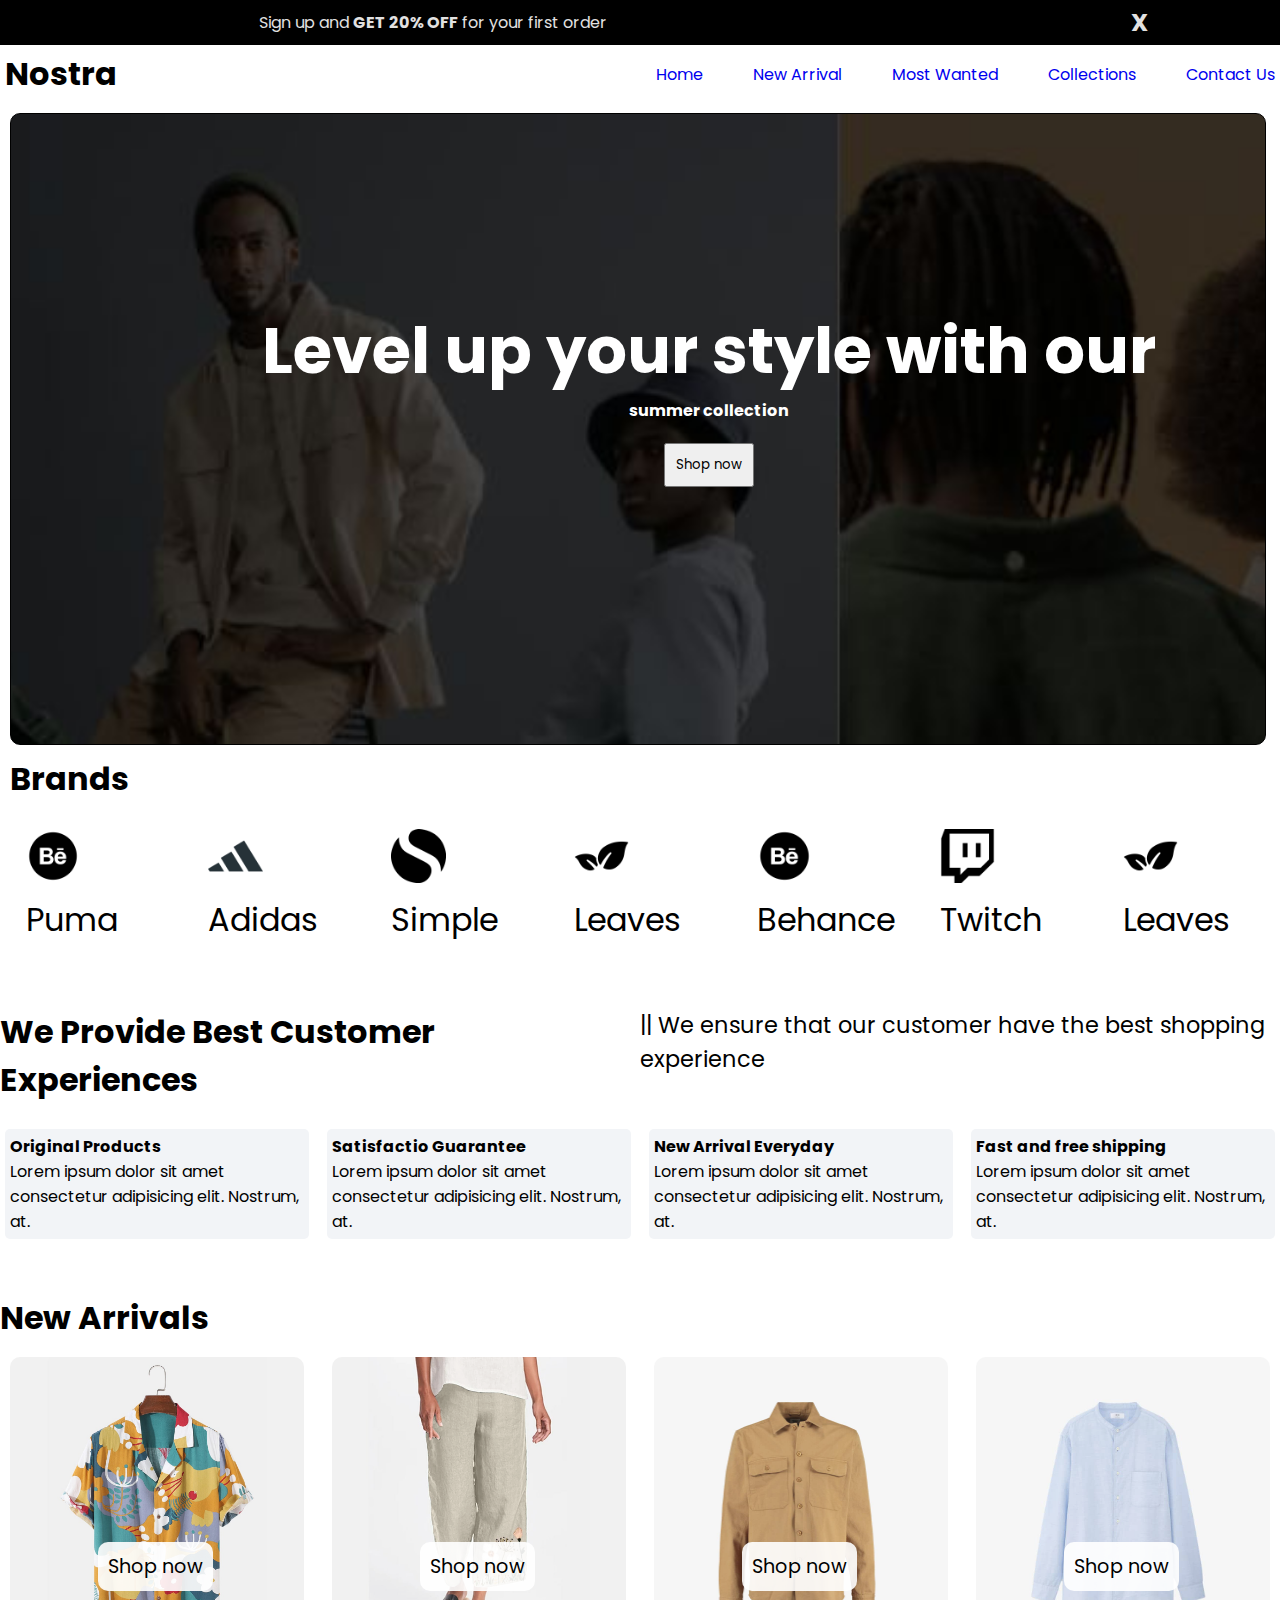
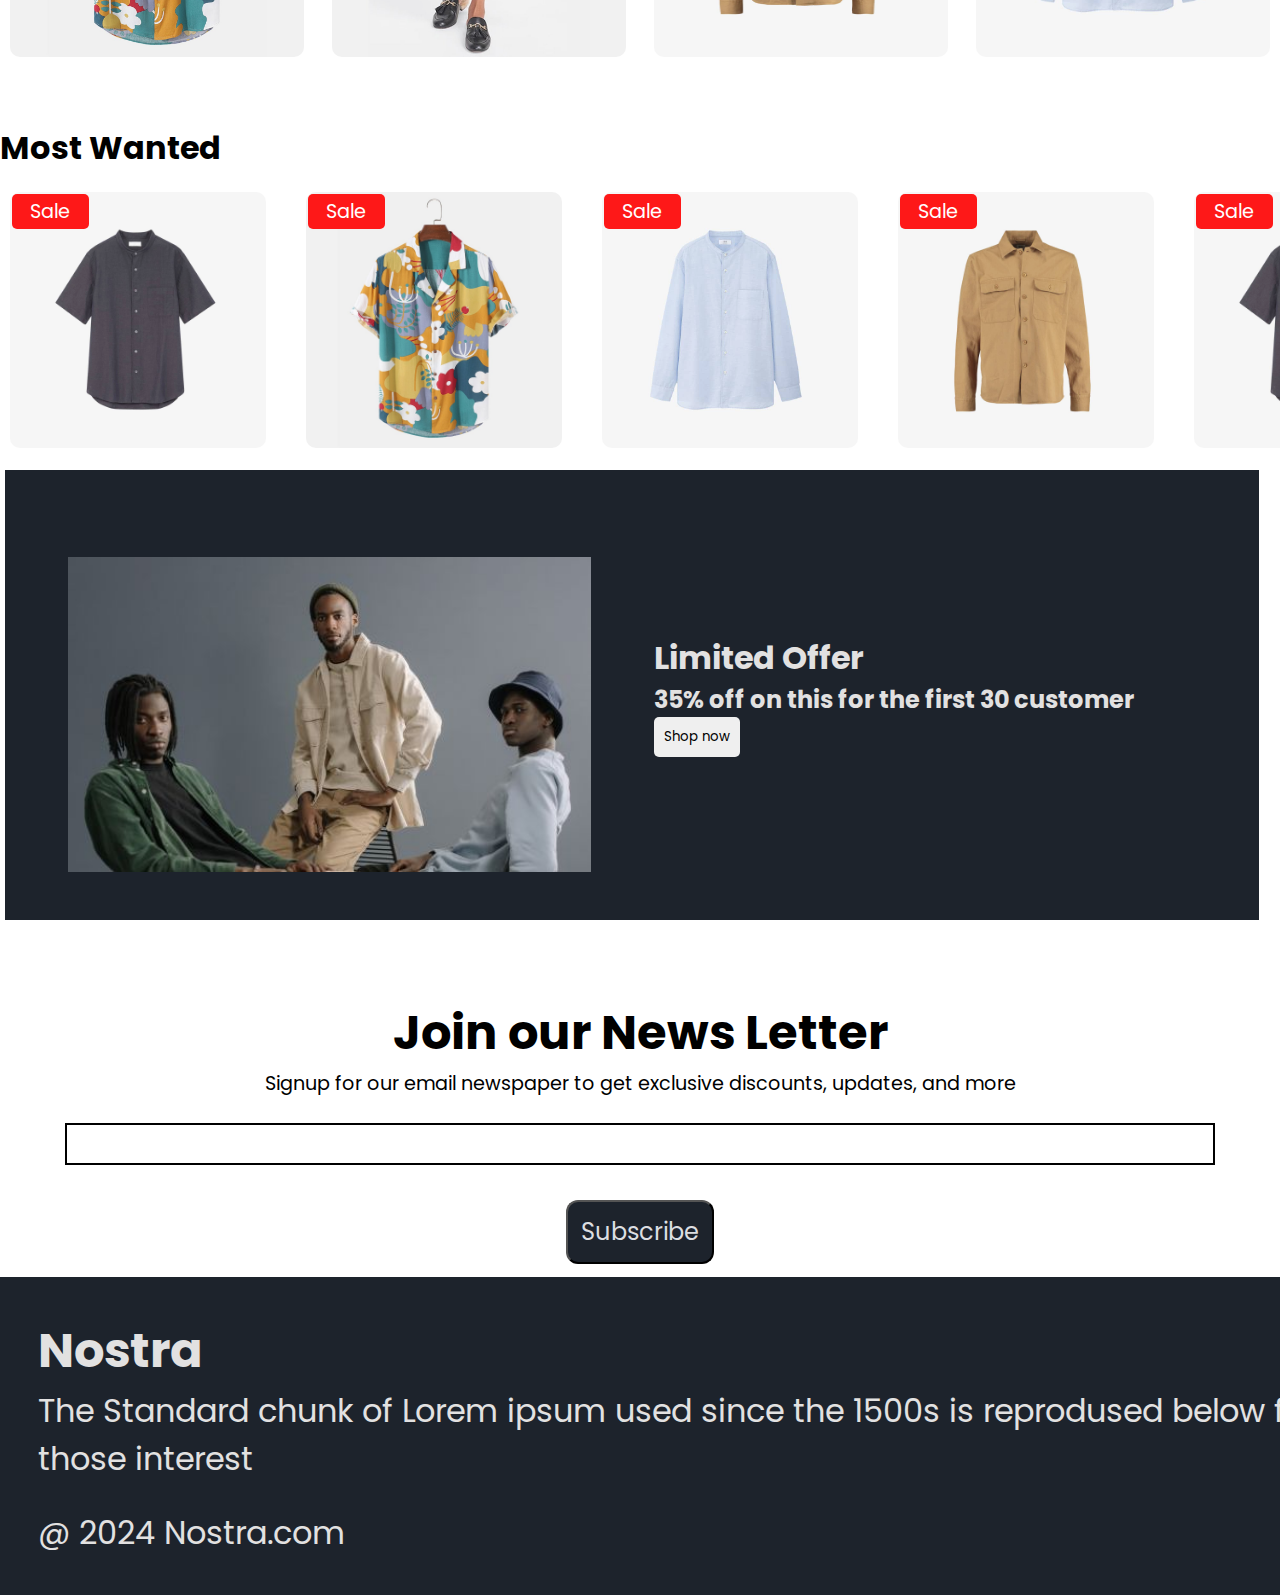
<file: index.html>
<!DOCTYPE html>
<html lang="en">
<head>
  <meta charset="UTF-8">
  <meta name="viewport" content="width=device-width, initial-scale=1.0">
  <title>Nostra</title>
  <link rel="stylesheet" href="style.css">
  <!-- Link Font Style -->
  <link rel="preconnect" href="https://fonts.googleapis.com">
  <link rel="preconnect" href="https://fonts.gstatic.com" crossorigin>
  <link href="https://fonts.googleapis.com/css2?family=Poppins:ital,wght@0,100;0,200;0,300;0,400;0,500;0,600;0,700;0,800;0,900;1,100;1,200;1,300;1,400;1,500;1,600;1,700;1,800;1,900&display=swap" rel="stylesheet">
  <!-- font Awesome cdn -->
  <link rel="stylesheet" href="https://cdnjs.cloudflare.com/ajax/libs/font-awesome/6.6.0/css/all.min.css" integrity="sha512-Kc323vGBEqzTmouAECnVceyQqyqdsSiqLQISBL29aUW4U/M7pSPA/gEUZQqv1cwx4OnYxTxve5UMg5GT6L4JJg==" crossorigin="anonymous" referrerpolicy="no-referrer" />
</head>
<body>
  <!-- Navbar -->
   <div class="topnav">
    <p>Sign up and <strong>GET 20% OFF</strong> for your first order</p>
    <h2 class="close">X</h2>
   </div>

   <!-- sidenav -->
    <div class="sidenav">
      <p class="close_sidenav">X</p>
      <ul class="side_menu">
        <li><a href="./index.html">Home</a></li>
        <li><a href="./index.html"">New Arrival</a></li>
        <li><a href="./index.html">Most Wanted</a></li>
        <li><a href="./product.html">Collections</a></li>
        <li><a href="contact.html">Contact Us</a></li>
      </ul>
    </div>
   <nav class="mainbar">
    <h1>Nostra</h1>
    <i id="menubar"class="fa-solid fa-bars" style="color: #0e0e0e;"></i>
    <ul class="menu">
      <li><a href="./index.html">Home</a></li>
      <li><a href="./index.html">New Arrival</a></li>
      <li><a href="./index.html">Most Wanted</a></li>
      <li><a href="./product.html">Collections</a></li>
      <li><a href="./contact.html">Contact Us</a></li>
      
    </ul>
   </nav>

   <!-- Hero Section -->
    <div class="hero_section">
      <div class="hero_content">
        <h1>Level up your style with our</h1>
        <h4>summer collection</h4>
        <button>Shop now <i class="fa-solid fa-arrow-right"></i></button>
      </div>
    </div>


    <!-- Brands -->
     <div class="brand">
      <h1>Brands</h1>
     </div>
     <div class="brand_container">
      <div>
        <img src="./images/behance.png" alt="">
        <p>Puma</p>
      </div>
      <div>
        <img src="./images/adidas.png" alt="">
        <p>Adidas</p>
      </div>
      <div>
        <img src="./images/simple.png" alt="">
        <p>Simple</p>
      </div>
      <div>
        <img src="./images/leaves.png" alt="">
        <p>Leaves</p>
      </div>
      <div>
        <img src="./images/behance.png" alt="">
        <p>Behance</p>
      </div>
      <div>
        <img src="./images/twitch.png" alt="">
        <p>Twitch</p>
      </div>
      <div>
        <img src="./images/leaves.png" alt="">
        <p>Leaves</p>
      </div>
     </div>

     <!-- Review section -->
      <div class="review">
        <div class="review_h"> <h1>We Provide Best Customer Experiences</h1></div>
        <div class="review_p"><p>|| We ensure that our customer have the best shopping experience</p></div>
      </div>

      <div class="customer_review">
        <div class="coursecard">
          <h1><i class="fa-regular fa-circle-check"></i></h1>
          <h4>Original Products</h4>
          <p>Lorem ipsum dolor sit amet consectetur adipisicing elit. Nostrum, at.</p>
        </div>
        <div class="coursecard">
          <h1> <i class="fa-regular fa-face-smile"></i></h1>
          <h4>Satisfactio Guarantee</h4>
          <p>Lorem ipsum dolor sit amet consectetur adipisicing elit. Nostrum, at.</p>
        </div>
        <div class="coursecard">
          <h1><i class="fa-solid fa-paint-roller"></i></h1>
          <h4>New Arrival Everyday</h4>
          <p>Lorem ipsum dolor sit amet consectetur adipisicing elit. Nostrum, at.</p>
        </div>
        <div class="coursecard">
          <h1><i class="fa-solid fa-truck"></i></h1>
          <h4>Fast and free shipping</h4>
          <p>Lorem ipsum dolor sit amet consectetur adipisicing elit. Nostrum, at.</p>
        </div>
      </div>


      <!-- Products -->
       <div class="product_section" id="newarrival">
        <h1>New Arrivals</h1>
        <div class="product_container">
          <div class="product">
            <img src="./images/f1.jpg" alt="">
            <button>Shop now <i class="fa-solid fa-arrow-right"></i></button>
          </div>
          <div class="product">
            <img src="./images/f7.jpg" alt="">
            <button>Shop now <i class="fa-solid fa-arrow-right"></i></button>
          </div>
          <div class="product">
            <img src="./images/n7.jpg" alt="">
            <button>Shop now <i class="fa-solid fa-arrow-right"></i></button>
          </div>
          <div class="product">
            <img src="./images/n1.jpg" alt="">
            <button>Shop now <i class="fa-solid fa-arrow-right"></i></button>
          </div>
         </div>
       </div>
       <!-- Recommended section -->

       <div class="recommended_section" id="mostwanted">
        <h1>Most Wanted</h1>
        <div class="recommended_container">
          <div class="recommended">
            <img src="./images/n8.jpg" alt="">
            <button>Sale</button>
            <h1><i class="fa-regular fa-heart"></i></h1>
          </div>
          <div class="recommended">
            <img src="./images/f1.jpg" alt="">
            <button>Sale</button>
            <h1><i class="fa-regular fa-heart"></i></h1>
          </div>
          <div class="recommended">
            <img src="./images/n1.jpg" alt="">
            <button>Sale</button>
            <h1><i class="fa-regular fa-heart"></i></h1>
          </div>
          <div class="recommended">
            <img src="./images/n7.jpg" alt="">
            <button>Sale</button>
            <h1><i class="fa-regular fa-heart"></i></h1>
          </div>
          <div class="recommended">
            <img src="./images/n8.jpg" alt="">
            <button>Sale</button>
            <h1><i class="fa-regular fa-heart"></i></h1>
          </div>
          <div class="recommended">
            <img src="./images/f7.jpg" alt="">
            <button>Sale</button>
            <h1><i class="fa-regular fa-heart"></i></h1>
          </div>
        </div>
       </div>

       <!-- Offersection -->
        <div class="offer_section">
          <div class="offer_image"></div>
          <div class="offer_content">
            <h1>Limited Offer</h1>
            <h2>35% off on this for the first 30 customer</h2>
            <button>Shop now <i class="fa-solid fa-arrow-right"></i></button>
          </div>
        </div>

        <!-- Search section -->
         <div class="search_container">
          <h1>Join our News Letter</h1>
          <p>Signup for our email newspaper to get exclusive discounts, updates, and more</p>
          <input type="text" name="" id="" width="60%">
          <br>
          <button>Subscribe <i class="fa-solid fa-arrow-right"></i></button>
         </div>

         <!-- footer -->

         <div class="footer_section">
          <div class="footer_container">
            <h1>Nostra</h1>
          <p>The Standard chunk of Lorem ipsum used since the 1500s is reprodused below for those interest</p>
          <div class="footer_icon">
            <i class="fa-brands fa-instagram"></i>
            <i class="fa-brands fa-twitter"></i>
            <i class="fa-brands fa-facebook"></i>
          </div>
          <p>@ 2024 Nostra.com</p>
          </div>
          
         </div>

   <!-- script -->
    <script src="index.js"></script>
</body>
</html>
</file>
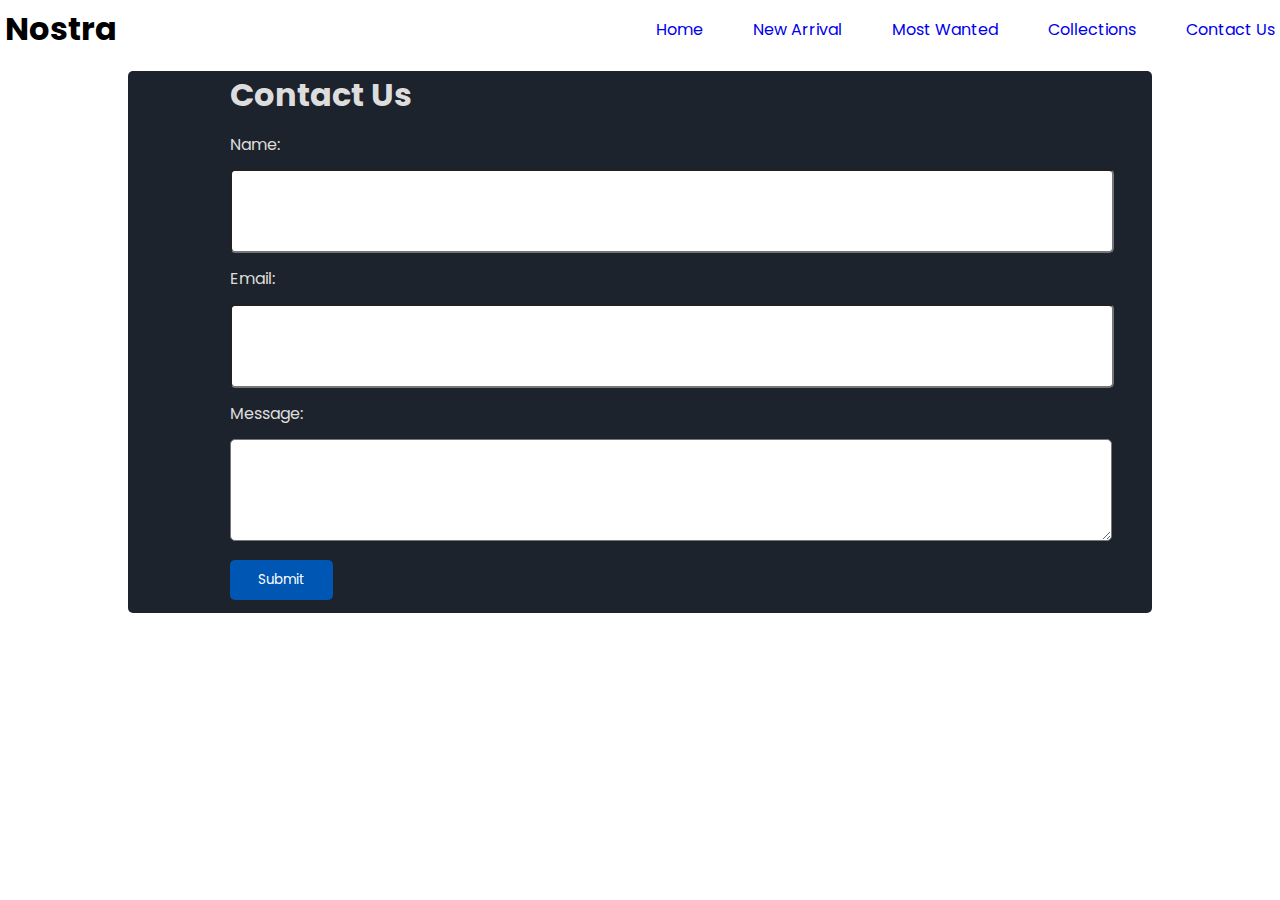
<file: contact.html>
<!DOCTYPE html>
<html lang="en">
<head>
  <meta charset="UTF-8">
  <meta name="viewport" content="width=device-width, initial-scale=1.0">
  <title>contact Us</title>
  <link rel="stylesheet" href="style.css">
  <!-- Link Font Style -->
  <link rel="preconnect" href="https://fonts.googleapis.com">
  <link rel="preconnect" href="https://fonts.gstatic.com" crossorigin>
  <link href="https://fonts.googleapis.com/css2?family=Poppins:ital,wght@0,100;0,200;0,300;0,400;0,500;0,600;0,700;0,800;0,900;1,100;1,200;1,300;1,400;1,500;1,600;1,700;1,800;1,900&display=swap" rel="stylesheet">
  <!-- font Awesome cdn -->
  <link rel="stylesheet" href="https://cdnjs.cloudflare.com/ajax/libs/font-awesome/6.6.0/css/all.min.css" integrity="sha512-Kc323vGBEqzTmouAECnVceyQqyqdsSiqLQISBL29aUW4U/M7pSPA/gEUZQqv1cwx4OnYxTxve5UMg5GT6L4JJg==" crossorigin="anonymous" referrerpolicy="no-referrer" />
</head>
<body>
  <!-- Navbar -->


   <!-- sidenav -->
    <div class="sidenav">
      <p class="close_sidenav">X</p>
      <ul class="side_menu">
        <li><a href="index.html">Home</a></li>
        <li><a href="index.html">New Arrival</a></li>
        <li><a href="index.html">Most Wanted</a></li>
        <li><a href="./product.html">Collections</a></li>
        <li><a href="contact.html">Contact Us</a></li>
      </ul>
    </div>
   <nav class="mainbar">
    <h1>Nostra</h1>
    <i id="menubar"class="fa-solid fa-bars" style="color: #0e0e0e;"></i>
    <ul class="menu">
      <li><a href="index.html">Home</a></li>
      <li><a href="index.html">New Arrival</a></li>
      <li><a href="index.html">Most Wanted</a></li>
      <li><a href="./product.html">Collections</a></li>
      <li><a href="contact.html">Contact Us</a></li>
      
    </ul>
   </nav>

   <!-- Form -->
    <div class="form">
        <h1>Contact Us</h1>
      <form action="">
        <label for="">Name:</label>
        <input type="text" name="" id="" required>
        <label for="">Email:</label>
        <input type="text" name="" id="">
        <label for="">Message:</label>
        <textarea name="" id=""></textarea>
        <button>Submit</button>
      </form>
      
     
      
    </div>
    
  
  </body>
  <script src="contact.js"></script>
</html>
</file>
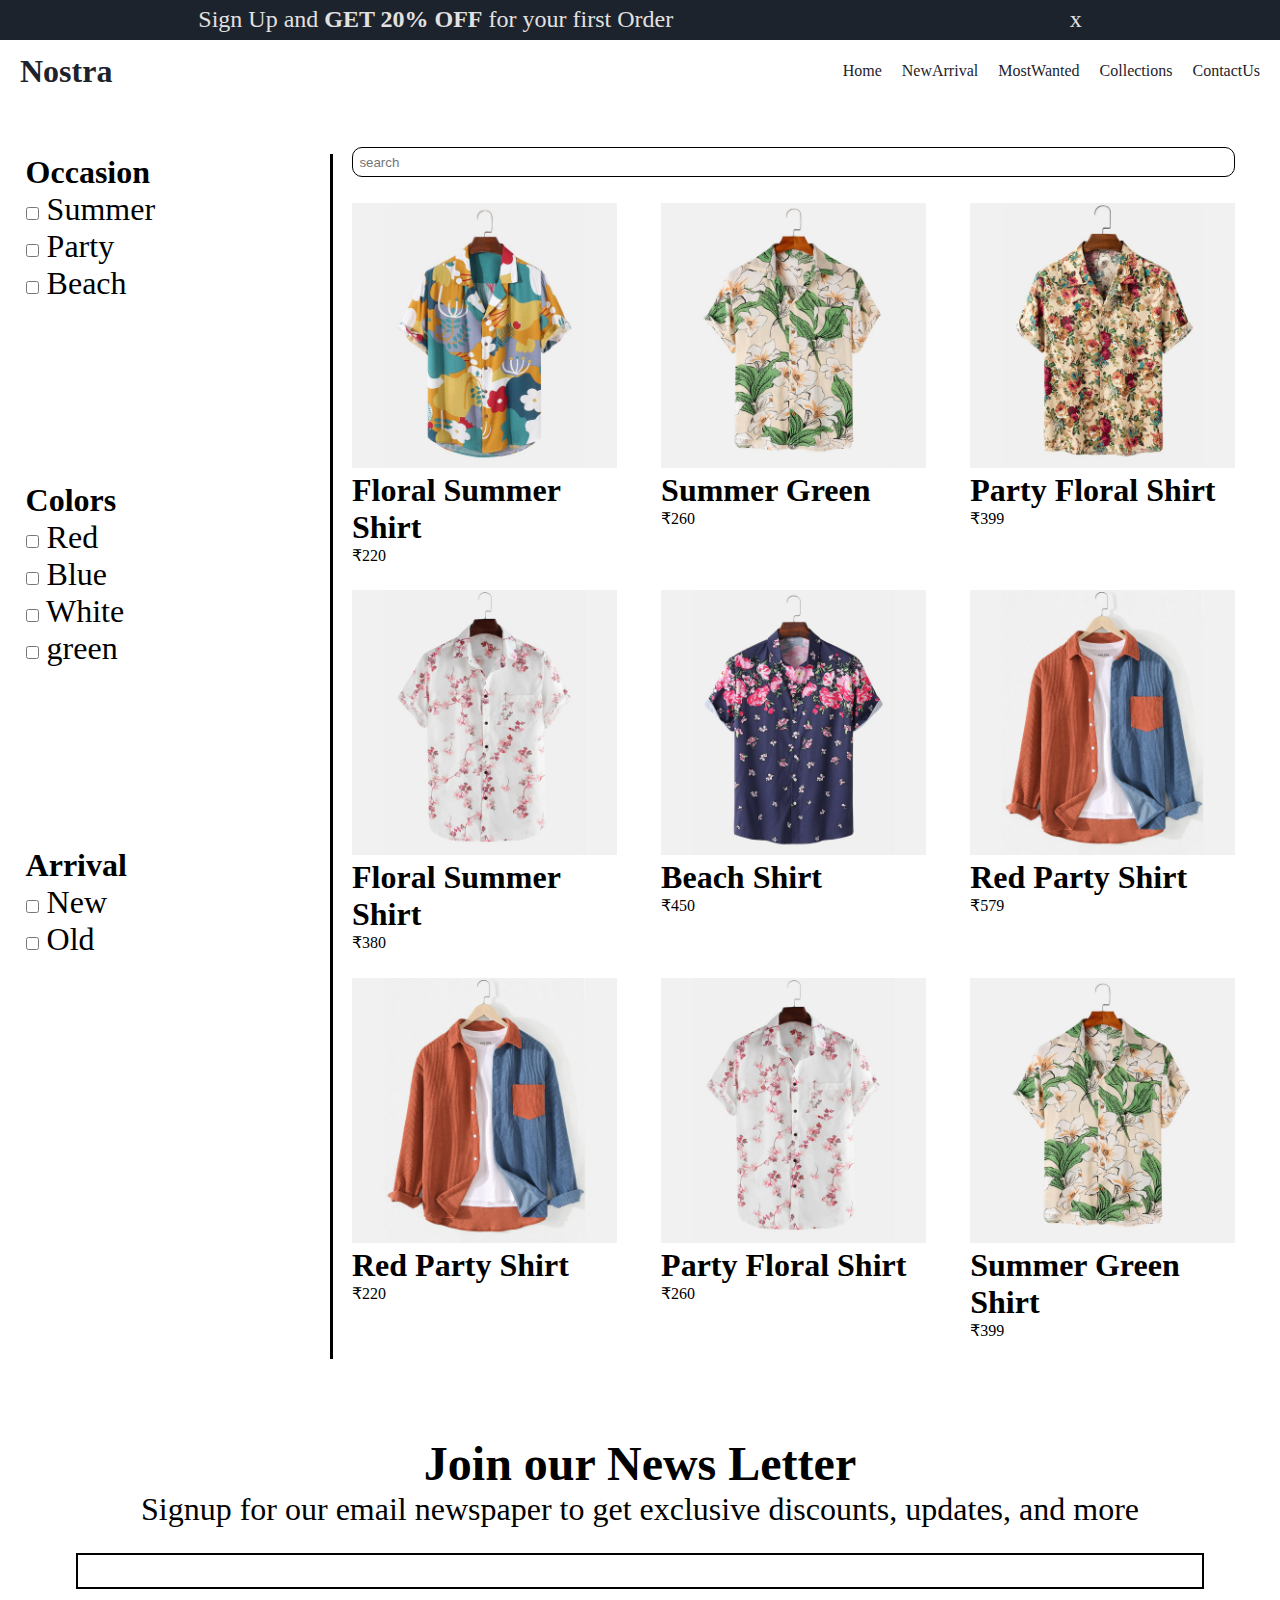
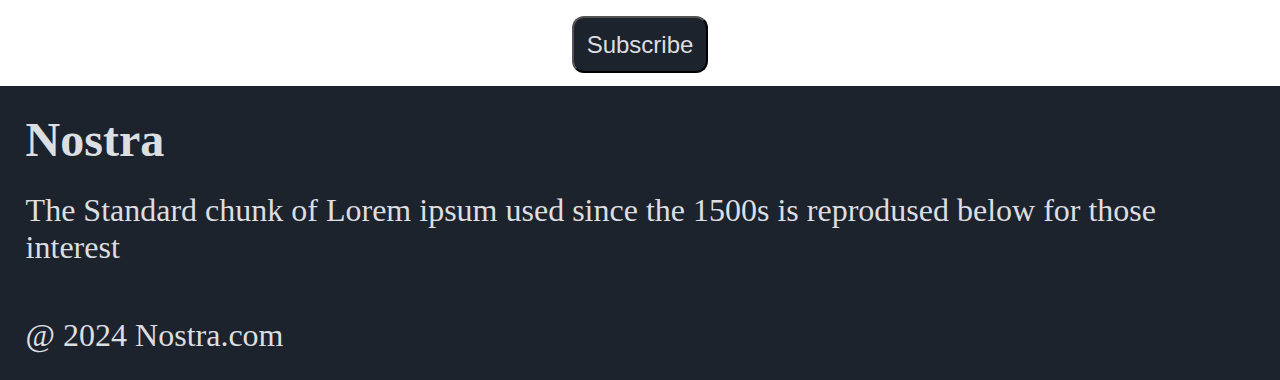
<file: product.html>
<!DOCTYPE html>
<html lang="en">
<head>
  <meta charset="UTF-8">
  <meta name="viewport" content="width=device-width, initial-scale=1.0">
  <title>product</title>
  <link rel="stylesheet" href="productstyle.css">
  <!-- Link Font Style -->
  <link rel="preconnect" href="https://fonts.googleapis.com">
  <link rel="preconnect" href="https://fonts.gstatic.com" crossorigin>
  <link href="https://fonts.googleapis.com/css2?family=Poppins:ital,wght@0,100;0,200;0,300;0,400;0,500;0,600;0,700;0,800;0,900;1,100;1,200;1,300;1,400;1,500;1,600;1,700;1,800;1,900&display=swap" rel="stylesheet">
  <!-- font Awesome cdn -->
  <link rel="stylesheet" href="https://cdnjs.cloudflare.com/ajax/libs/font-awesome/6.6.0/css/all.min.css" integrity="sha512-Kc323vGBEqzTmouAECnVceyQqyqdsSiqLQISBL29aUW4U/M7pSPA/gEUZQqv1cwx4OnYxTxve5UMg5GT6L4JJg==" crossorigin="anonymous" referrerpolicy="no-referrer" />
  
</head>
<body>
  <!-- topbar -->
   <div class="topbar" id="top_bar">
    <p class="new">Sign Up and <strong>GET 20% OFF</strong> for your first Order </p>
    <p id="topbar_close">x</p>
   </div>
   <!-- sidebar -->
   <div class="sidebar">
    <div class="sidebar_container">
      <h2 style="text-align: end; cursor: pointer;" class="close">X</h2>
    <h1 class="sidebar_title">Nostra</h1>
    
    <ul class="sidebarmenu_list">
      <li><a href="./index.html">Home</a></li>
      <li><a href="./index.html">NewArrival</a></li>
      <li><a href="./index.html">MostWanted</a></li>
      <li><a href="./product.html">Collections</a></li>
      <li><a href="./contact.html">ContactUs</a></li>
    </ul>
    </div>
  </div>

   <!-- Mainbar -->
    <div class="mainbar">
      <h1 class="mainbar_title">Nostra</h1>
      
      <ul class="menu_list">
        <li><a href="./index.html">Home</a></li>
        <li><a href="./index.html">NewArrival</a></li>
        <li><a href="./index.html">MostWanted</a></li>
        <li><a href="./product.html">Collections</a></li>
        <li><a href="./contact.html">ContactUs</a></li>
      </ul>
      <i class="fa-solid fa-bars "  id="menu_icon"></i>
    </div>

    <div class="product">
      <div class="productchecklist">
        <div class="productchecklist1">
          <h1>Occasion</h1>
          <input type="checkbox"><label for=""> Summer</label> <br>
          <input type="checkbox" name="" id=""><label for=""> Party</label><br>
          <input type="checkbox" name="" id=""><label for=""> Beach</label><br>
        </div>
        <div class="productchecklist2">
          <h1>Colors</h1>
          <input type="checkbox"><label for=""> Red</label><br>
          <input type="checkbox" name="" id=""><label for=""> Blue</label><br>
          <input type="checkbox" name="" id=""><label for=""> White</label><br>
          <input type="checkbox" name="" id=""><label for=""> green</label><br>
        </div>
        <div class="productchecklist3">
          <h1>Arrival</h1>
          <input type="checkbox" name="" id=""><label for=""> New</label><br>
          <input type="checkbox" name="" id=""><label for=""> Old</label><br>
          </div>
      </div>
      <div class="productlist">
        <div class="search">
          <input type="text" name="" id="" placeholder="search">
          <i class="fa-solid fa-magnifying-glass"></i>
        </div>
        <div class="productcategory1">
          <div class="category">
            <img src="./images/f1 (1).jpg" alt="">
            <h1>Floral Summer Shirt</h1>
            <p>&#8377;220</p>
          </div>
          <div class="category">
            <img src="./images/f2.jpg" alt="">
            <h1>Summer Green</h1>
            <p>&#8377;260</p>
          </div>
          <div class="category">
            <img src="./images/f3.jpg " alt="">
            <h1>Party Floral Shirt</h1>
            <p>&#8377;399</p>
          </div>
          
        </div>
        <div class="productcategory2">
          <div class="category">
            <img src="./images/f4.jpg" alt="">
            <h1>Floral Summer Shirt</h1>
            <p>&#8377;380</p>
          </div>
          <div class="category">
            <img src="./images/f5.jpg" alt="">
            <h1>Beach Shirt</h1>
            <p>&#8377;450</p>
          </div>
          <div class="category">
            <img src="./images/f6.jpg " alt="">
            <h1> Red Party Shirt</h1>
            <p>&#8377;579</p>
          </div>
          
        </div>
        <div class="productcategory3">
          <div class="category">
            <img src="./images/f6.jpg" alt="">
            <h1>Red Party Shirt</h1>
            <p>&#8377;220</p>
          </div>
          <div class="category">
            <img src="./images/f4.jpg" alt="">
            <h1>Party Floral Shirt</h1>
            <p>&#8377;260</p>
          </div>
          <div class="category">
            <img src="./images/f2.jpg " alt="">
            <h1>Summer Green Shirt</h1>
            <p>&#8377;399</p>
          </div>
          
        </div>
      </div>
    </div>





       <!-- Search section -->
       <div class="search_container">
        <h1>Join our News Letter</h1>
        <p>Signup for our email newspaper to get exclusive discounts, updates, and more</p>
        <input type="text" name="" id="" width="60%">
        <br>
        <button>Subscribe <i class="fa-solid fa-arrow-right"></i></button>
       </div>

       <!-- footer -->

       <div class="footer_section">
        <div class="footer_container">
          <h1>Nostra</h1>
          <p>The Standard chunk of Lorem ipsum used since the 1500s is reprodused below for those interest</p>
          <div class="footer_icon">
            <i class="fa-brands fa-instagram"></i>
            <i class="fa-brands fa-twitter"></i>
            <i class="fa-brands fa-facebook"></i>
          </div>
          <p>@ 2024 Nostra.com</p>
        </div>
        </div>



   <script src="product.js"></script>
</body>
</html>
</file>
<file: style.css>
*{
  margin: 0;
  padding: 0;
  font-family: "Poppins", sans-serif;;
}

.topnav{
  
  background-color: black;
  color: #E2E1E1;
  padding: 5px;
  display: flex;
  align-items: center;
  justify-content: space-between;
  
}
.topnav h2{
  cursor: pointer;
  margin-right: 30%;
} 
.topnav p{
  margin-left: 20%;
}
.mainbar{
  padding: 5px;
  display: flex;
  justify-content: space-between;
  align-items: center;
  position: sticky;
  top: 0;
  background-color: white;
  z-index: 2;
}
.menu{
  display: flex;
  gap:50px;
}
.menu li, .side_menu li{
  list-style: none;
}
.menu li:hover, .side_menu li:hover{
  text-decoration: underline;
}

.sidenav a,.mainbar a{
  text-decoration: none;
}

#menubar{
  display: none;
}
.sidenav{
  width: 50%;
  height: 100vh;
  background-color: #1D232C;
  color: #E2E1E1;
  display: flex;
  flex-direction: column;
  position: absolute;
  top: 0;
  left:-50%;
  z-index: 4;
}

.close_sidenav{
  padding: 5px;
  margin: 10px;
  cursor: pointer;
  text-align: right;
  
}
.side_menu{
  margin-left: 20px;
  display: flex;
  flex-direction: column;
  gap:30px;
}

.hero_section{
  position: relative;
  text-align: center;
  margin: 10px;
  width: 98%;
  height: 70vh;
  border: solid black 1px;
  border-radius: 10px;
  background: url("./images/slider-one.jpg") center/cover ;
}

.hero_content{
  color: white;
  position: absolute;
  top:30%;
  left:20%;
}
.hero_content h1{
  font-size: 4rem;
}
.hero_content button{
  margin-top: 20px;
  padding: 10px;
}
.brand{
  margin-top: 5%;
  margin: 10px;
}
.brand_container{
  margin-left: 2%;
  margin-top: 2%;
  width: 100%;
  font-size: 2rem;
  display: flex;
  justify-content: space-between;
  align-items: center;
}

.brand_container img{
  width: 30%;
}


.review{
  margin-top: 5%;
  display: flex;
  justify-content: space-between;
}

.review_h{
  width: 40%;
}
.review_p{
  width: 50%;
  font-size: 1.4rem;
}

.customer_review{
  margin-top: 20px;
  display: flex;
  justify-content: space-between;

}
.coursecard{
  margin: 5px;
  width: 23%;
  background-color: #F2F4F7;
  border-radius: 5px;
  padding: 5px;
}
.coursecard h1{
  font-size: 3rem;
}

.product_section{
  margin-top:50px;
}
.product_container{
  margin-top: 5px;
  display: flex;
  justify-content: space-between;
}

.product{
  width: 23%;
  position: relative;
  margin: 10px;
}
.product img{
  width: 100%;
  height: 300px;
  border-radius: 10px;
  opacity: 0.95;
}
.product button{
  position: absolute;
  background-color: rgb(255, 255, 255,0.9);
  color: black;
  padding: 10px;
  top:60%;
  left: 30%;
  font-size: 1.2rem;
  border-radius: 10px;
  border: transparent;
  
}
.recommended_section{
  margin-top: 50px;
}
.recommended_container{
  margin-top: 10px;
  display: flex;
  overflow-x: scroll;
  justify-content: space-between;
  gap:20px;

  
}
.recommended{
  position:relative;
  margin: 10px;
}
 .recommended img{
  width: 20vw;
  border-radius: 10px;
  opacity: 0.95;
 }
 .recommended button{
  width: 30%;
  position: absolute;
  background-color: rgb(255, 0, 0,0.9);
  color: white;
  padding: 3px;
  margin: 2px;
  top:0%;
  left: 0%;
  font-size:1.2rem;
  border-radius: 5px;
  border: transparent;  
}
.recommended h1{
  width: 15%;
  position: absolute;
  bottom:12%;
  right: 5%;
}
.recommended_container::-webkit-scrollbar{
  appearance: none;
}
.offer_section{
  margin: 5px;
  width: 98vw;
  height: 50vh;
  background-color: #1D232C;
  display: flex;
  justify-content: space-between;
  align-items: center;
}
.offer_image{
  margin-top: 3%;
  margin-left: 5%;
  width: 40vw;
  height: 70%;
  background: url("./images/offer.jpg") bottom center ;
}
 .offer_content{
  color:#E2E1E1;
  margin: 10%;
  padding-right:10% ;
  text-wrap: nowrap;
 }

 .offer_content button{
  padding: 10px;
  border-radius: 5px;
  border: none;
 }

 .search_container{
  margin-top: 5%;
  padding: 1%;
  display: flex;
  flex-direction: column;
  gap:1%;
  justify-content: center;
  align-items: center;
  font-size: 1.5rem;
 }
 .search_container p{
  font-size: 2rem;
 }
 .search_container input{
  margin-top: 2%;
  width: 90%;
  padding: 0.7%;
  border: solid black 2px;
 }
 .search_container button{
  background-color: #1D232C;
  color: #DCDEE1;
  padding: 1%;
  border-radius: 0.5em;
  font-size: 1.5rem;
 }

 .footer_section{
  background-color: #1D232C;
  color: #E2E1E1;
  width: 100%;
  height: 100%;
  padding: 3%;
 }
 .footer_section h1{
  font-size: 3rem;
 }
 .footer_section p{
  font-size: 2rem;
 }
 .footer_icon{
  margin-top: 1%;
  margin-bottom: 1%;
  font-size: 2rem;
  display: flex;
  gap:4%;

 }
.form{
  background-color: #1D232C;
  color: #DDDDDD;
  width: 80vw;
  border-radius: 5px;
  margin: auto;
  margin-top: 10px;
 
}
.form h1{
  margin-left: 10%;
  margin-right: 10%;
  margin-top: 1vw;
  margin-bottom: 1vw;
}

.form label{
  margin-left: 10%;
  margin-right: 10%;
  display: block;
  margin-bottom: 1vw;
}

.form input, textarea{
  margin-left: 10%;
  margin-right: 10%;
  width: 80%;
  padding: 30px;
  border-radius: 5px;
  margin-bottom: 1vw;
}
.form button{
  margin-left: 10%;
  width: 10%;
  margin-bottom: 1vw;
  padding: 10px;
  border-radius: 5px;
  cursor: pointer;
  background-color: #0056B3;
  color: white;
  border: none;
}






/* Media Query */
@media screen and (max-width:1400px) {
  .topnav h2{
    margin-right: 10%;
  } 
  .topnav p{
    margin-left: 20%;
  }

  .offer_image{
    margin-top: 3%;
    margin-left: 5%;
    width: 80vw;
    height: 70%;
    background: url("./images/offer.jpg") center/cover ;
  }
   .offer_content{
    color:#E2E1E1;
    margin: 5%;
    padding-right:5% ;
    text-wrap: nowrap;
    font-size: 1rem;
   }
   .search_container p{
    font-size: 1.2rem;
   }
}

@media screen and (max-width:1100px) {
  .hero_content{
    position: absolute;
    top:20%;
    left:10%;
  }
  .hero_content h1{
    font-size: 3.5rem;
  }
  .brand_container{
    
    font-size: 1.5rem;
    
  }
  .review{
    margin-top: 5%;
  }
  
  .review_h{
    width: 40%;
    font-size: 0.8rem;
  }
  .review_p{
    width: 50%;
    font-size: 0.8rem;
  }
  
  .customer_review{
    margin-top: 20px;
  }
  .coursecard{
    margin: 5px;
    width: 22%;
    padding: 1px;
  }
  .coursecard h1{
    font-size: 2rem;
  }
  
  .coursecard h4{
    font-size: 0.8rem;
  }

  .coursecard p{
    font-size: 0.7rem;
  }
  .offer_image{
    margin-top: 3%;
    margin-left: 5%;
    width: 40vw;
    height: 70%;
    background: url("./images/offer.jpg") center/cover ;
  }
   .offer_content{
    color:#E2E1E1;
    margin: 5%;
    padding-right:5% ;
    text-wrap: nowrap;
    font-size: 1rem;
   }
   .search_container p{
    font-size: 1.2rem;
   }
  

}



@media screen and (max-width:900px) {
  .topnav h2{
    margin-right: 10%;
  } 
  .topnav p{
    margin-left: 20%;
  }
  .menu{
    display: none;
  }
  #menubar{
    display: inline;
    cursor: pointer;
    margin: 2px;
  }
  .sidenav{
    left: 0%;
    display: none;
  }
  .hero_section{
    height: 60vh;
  }
  .hero_content{
    position: absolute;
    top:20%;
    left:20%;
  }
  .hero_content h1{
    font-size: 2.5rem;
  }
  .brand{
    margin-top: 2%;
    
  }
  .brand_container{
    font-size: 1rem;
   
  }
  
  .review_h{
    font-size: 0.8rem;
  }
  .review_p{
    font-size: 0.8rem;
  }

  .customer_review{
    margin-top: 20px;
  }
  .coursecard{
    margin: 5px;
    width: 22%;
    padding: 15px;
  }
  .coursecard h1{
    font-size: 1.5rem;
  }
  
  .coursecard h4{
    font-size: 0.5rem;
  }

  .coursecard p{
    font-size: 0.5rem;
  }
  .product_section{
    margin-top:30px;
  }
  
  .product{
    width: 20%;
  }
  .product img{
    width: 100%;
    height: 200px;
    opacity: 0.95;
  }
  .product button{
    position: absolute;
    top:30%;
    left: 20%;
    font-size: 1rem;
    border-radius: 10px;
    
  }
  .offer_image{
    margin-top: 3%;
    margin-left: 5%;
    width: 70vw;
    height: 70%;
    background: url("./images/offer.jpg") center/cover ;
  }
   .offer_content{
    color:#E2E1E1;
    margin: 5%;
    padding-right:5% ;
    text-wrap: nowrap;
    font-size: 0.8rem;
   }
   .search_container{
    font-size: 1rem;
   }
   .search_container p{
    font-size: 1.2rem;
   }
    .search_container button{
      font-size: 1rem;
    }
    .footer_section h1{
      font-size: 2.5rem;
     }
     .footer_section p{
      font-size: 1.2rem;
     }
     .footer_icon{
      font-size: 1.5rem;
     }
     .form input, textarea{
      
      width: 70%;

    }
    .form button{
      width: 20%;
     
    }
}




@media screen and (max-width:600px) {
  .topnav h2{
    margin-right: 2%;
  } 
  .topnav p{
    margin-left: 2%;
  }
  .hero_content{
    position: absolute;
    top:30%;
    left:5%;
  }
  .hero_content h1{
    font-size: 1.2rem;
  }
  .hero_content button{
    margin-top: 10px;
    padding: 5px;
  }
  
  
  .hero_section{
    width: 95%;
    height: 40vh;
  }
  .brand{
    margin-top: 3%;
    margin: 10px;
  }
  .brand_container{
    margin-left: 2%;
    margin-top: 2%;
    font-size: 0.5rem;
  }
  
  .review_h{
    width: 40%;
    font-size: 0.5rem;
  }
  .review_p{
    width: 60%;
    font-size: 0.5rem;
  }
  .coursecard{
    margin: 10px;
    width: 20%;
    border-radius: 5px;
    padding: 10px;
  }
  .coursecard h1{
    font-size: 1rem;
  }
  .coursecard h4{
    font-size: 0.4rem;
  }
  .coursecard p{
    font-size: 0.3rem;
  }
  
  .product_section{
    margin-top:30px;
  }
  .product_section h1{
    font-size: 1.5rem;
  }
  .product_container{
    margin-top: 5px;
  }
  
  .product img{
    width: 100%;
    height: 100px;
  }
  .product button{
    position: absolute;
    background-color: rgb(255, 255, 255,1);
    color: black;
    padding: 5px;
    top:40%;
    left: 20%;
    font-size: 0.5rem;
    border-radius: 5px;
    border: transparent;
    
  }
  .recommended_section{
    margin-top: 50px;
  }
  .recommended_container{
    margin-top: 10px;
    display: flex;
    overflow-x: scroll;
    justify-content: space-between;
    gap:20px;
  
    
  }
  .recommended{
    position:relative;
    margin: 10px;
  }
   .recommended img{
    width: 20vw;
    border-radius: 10px;
    opacity: 0.95;
   }
   .recommended button{
    width: 40%;
    position: absolute;
    font-size:0.5rem;
    border-radius: 5px;
    border: transparent;  
  }
  .recommended h1{
    font-size: 1rem;
    position: absolute;
    bottom:5%;
    right: 5%;
  }
  .offer_image{
    margin-top: 3%;
    margin-left: 5%;
    width: 60vw;
    height: 50%;
    background: url("./images/offer.jpg") center/cover ;
  }

   .offer_content{
    color:#E2E1E1;
    margin: 5%;
    padding-right:5% ;
    text-wrap: nowrap;
    font-size: 0.5rem;
   }
  
   .offer_content button{
    padding: 2px;
    border-radius: 5px;
    border: none;
    font-size: 0.5rem;
   }
   .search_container{
    font-size: 1rem;
   }
   .search_container p{
    font-size: 0.7rem;
   }
    .search_container button{
      font-size: 0.8rem;
    }
     .footer_section h1{
      font-size: 2rem;
     }
     .footer_section p{
      font-size: 1rem;
     }
     .footer_icon{
      font-size: 1.2rem;
     }
     .form input, textarea{
      margin-left: 10%;
      margin-right: 10%;
      width: 60%;
      padding: 30px;
      border-radius: 5px;
      margin-bottom: 1vw;
    }
    .form button{
      width: 20%;
    }
}

@media screen and(max-width:450px) {
  .hero_content{
    position: absolute;
    top:10%;
    left:30%;
    
  }
  .hero_content h1{
    font-size: 1.2rem;
  }
  .hero_content button{
    margin-top: 10px;
    padding: 5px;
  }
  .footer_section h1{
    font-size: 1rem;
   }
   .footer_section p{
    font-size: 0.5rem;
   }
   .footer_icon{
    font-size: 1rem;
   }
   .form button{
    width: 30%;
    padding: 2px;
  }
}
</file>
<file: productstyle.css>
*{
  margin: 0;
  padding: 0;
  box-sizing: border-box;
}

.topbar{
  background-color: #1D232C;
  color: #E2E1E1;
  display: flex;
  width: 100vw;
  z-index:2;
}
.topbar p{
  margin-left: 20%;
  font-size: 1.5rem;
  text-wrap: nowrap;
  margin: auto;
  padding: 0.5vw;
}
#topbar_close{
  cursor: pointer;
}
.mainbar{
  padding: 1%;
  display: flex;
  justify-content: space-between;
  padding-left: 20px;
  padding-right: 20px;
  align-items: center;
  position: sticky;
  top: 0;
  color:#1D232C;
  background-color: white;
}
.menu_list{
  padding-left: 30%;
  text-wrap: nowrap;
  display: flex;
  justify-content: space-between;
  gap:20px;
}
.menu_list li,.sidebarmenu_list li{
  list-style: none;
}

.menu_list li a {
  text-decoration: none;
  color:#1D232C;
 
}

#menu_icon{
  display: none;
}
.menu_list li:hover, .sidebarmenu_list li:hover{
  text-decoration: underline;
}
.sidebar{
  position: absolute;
  width: 50%;
  height: 100vh;
  background-color: #1D232C;
  color: #E2E1E1;
  z-index: 3;
  top:0%;
  left:-50%;
}
.sidebar_container{
margin: 2%;
padding: 10%;
display: flex;
flex-direction: column;
gap: 30px;
}
.sidebarmenu_list{
  display: flex;
flex-direction: column;
gap: 30px;
}
.sidebarmenu_list li a{
text-decoration: none;
color: #E2E1E1;
}


.search_container{
  margin-top: 5%;
  padding: 1%;
  display: flex;
  flex-direction: column;
  gap:1%;
  justify-content: center;
  align-items: center;
  font-size: 1.5rem;
 }
 .search_container p{
  font-size: 2rem;
  text-wrap: nowrap;
 }
 .search_container input{
  margin-top: 2%;
  width: 90%;
  padding: 0.7%;
  border: solid black 2px;
 }
 .search_container button{
  background-color: #1D232C;
  color: #DCDEE1;
  padding: 1%;
  border-radius: 0.5em;
  font-size: 1.5rem;
 }
.footer_section{
  background-color: #1D232C;
  color: #DCDEE1;
  width: 100%;
  height: fit-content;
}
.footer_container{
  padding: 2vw;
  display: flex;
  flex-direction: column;
  gap:2vw;
}
.footer_container h1{
  font-size: 3rem;
}
.footer_container p, .footer_container i{
  font-size: 2rem;
}
.footer_icon{
  display: flex;
  gap:4vw;
}
.product{
  display: grid;
  grid-template-columns: 1fr 3fr;
  margin: 2vw;
} 
.productchecklist{
  margin-top: 2vw;
  display: flex;
  flex-direction: column;
  gap:20vh;
  border-right: solid black 3px;
}
.productchecklist1 h1, .productchecklist2 h1,.productchecklist3 h1{
  font-size: 2rem;
}
.productchecklist1 label, .productchecklist2 label,.productchecklist3 label{
  font-size: 2rem;
}

.productlist{
  margin: 1.5vw;
  
}
.search{
  width: 100%;
  padding: 0.5vw;
  border-radius: 10px;
  border: solid black 1px;
  display: flex;
  justify-content: space-between;
  align-items: center;
}
.search input{
  border: none;
}
.search input:focus{
  outline:none;
}
.productcategory1,.productcategory2,.productcategory3{
  margin-top: 2vw;
  display: flex;
  justify-content: space-between;
}
.category{
  width: 30%;
}
.category img{
  width: 100%;
}
/* media Query */

 @media screen and (max-width:1200px) {
  .search_container p{
    font-size: 1.5rem;
   }
 }
@media screen and (max-width:900px) {
  .topbar p{
    font-size: 0.8rem;
  }
  .search_container{
    font-size: 1rem;
  }
  .search_container p{
    font-size: 1.2rem;
   }
   .search_container button{
    border-radius: 0.5em;
    font-size: 1rem;
   }
   .footer_container h1{
    font-size: 2.5rem;
  }
  .footer_container p, .footer_container i{
    font-size: 1.5rem;
  }
  .productchecklist1 h1, .productchecklist2 h1,.productchecklist3 h1{
    font-size: 1.2rem;
  }
  .productchecklist1 label, .productchecklist2 label,.productchecklist3 label{
    font-size: 0.8rem;
  }
  .category h1{
    font-size: 1.5rem;
  }
}


@media screen and (max-width:600px) {
  .topbar p{
    font-size: 0.5rem;
  }
  #menu_icon{
    display: inline;
  }
  
  .menu_list{
    display: none;
  }
  .search_container p{
    font-size: 0.7rem;
   }
   .search_container button{
    padding: 0.5%;
    border-radius: 0.5em;
    font-size: 0.7rem;
   }
   .footer_container h1{
    font-size: 2rem;
  }
  .footer_container p, .footer_container i{
    font-size: 1.2rem;
  }
  .footer_container{
    padding: 10vw;
  }
  .productchecklist1 h1, .productchecklist2 h1,.productchecklist3 h1{
    font-size: 1rem;
  }
  .productchecklist1 label, .productchecklist2 label,.productchecklist3 label{
    font-size: 0.5rem;
  }
  .category h1{
    font-size: 1rem;
  }
}
 @media  screen and(max-width:400px)  {
  .search_container p{
    font-size: 0.4rem;
    text-wrap: wrap;
   }
   .category h1 {
    font-size: 0.5rem;
  }
  .category p{
    font-size: .3rem;
  }
 }
</file>
